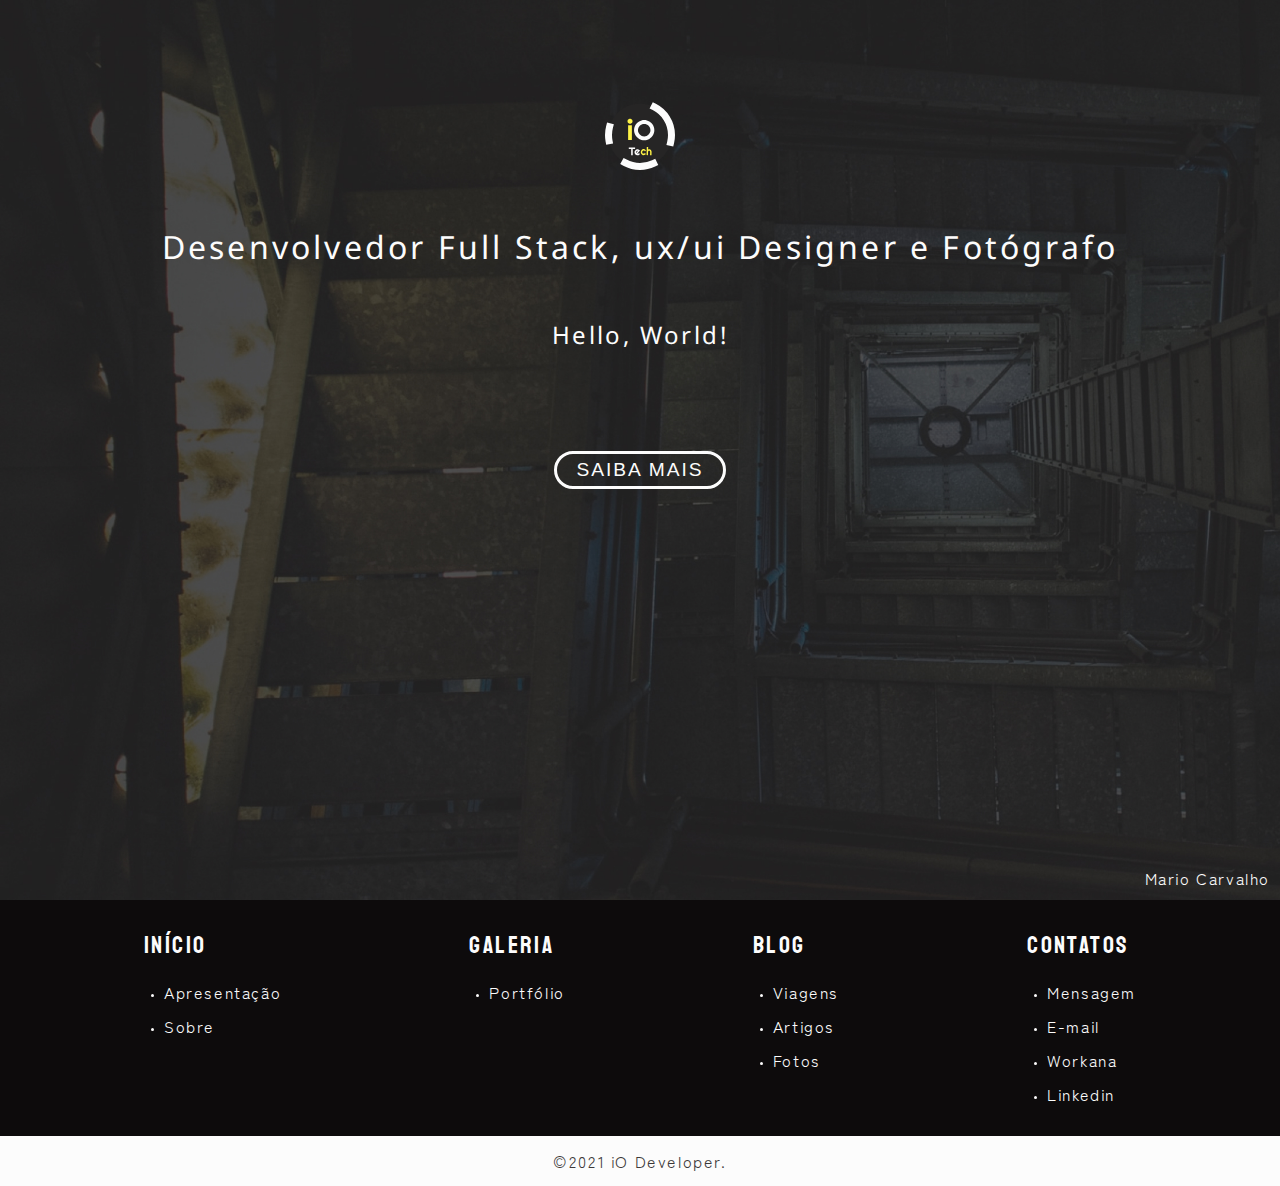
<file: index.html>
<!DOCTYPE html>
<html lang="pt-br">

<head>
  <meta charset="UTF-8">
  <meta http-equiv="X-UA-Compatible" content="IE=edge">
  <meta name="viewport" content="width=device-width, initial-scale=1.0">
  <link href="https://fonts.googleapis.com/css2?family=Staatliches&display=swap" rel="stylesheet">
  <link href="https://fonts.googleapis.com/css2?family=Zen+Kaku+Gothic+Antique:wght@300;700&display=swap" rel="stylesheet">
  <link href="https://fonts.googleapis.com/css2?family=Noto+Sans:wght@700&display=swap" rel="stylesheet">
  <link rel="shortcut icon" href="img/icon.svg">
  <link rel="stylesheet" href="arquivos.css/style.css">
  <title>iODeveloper</title>
</head>

<body class="body_white">


  <section class="pagina_inicial">
    <div class="fundo_intro">
      <div class="img_fundo">
      </div>
    </div>
    <div class="descricao">
      <a href="inicio.html"><img src="img/icone_menu_preto.svg" alt="logo"></a>
      <h1>Desenvolvedor Full Stack, ux/ui Designer e Fotógrafo</h1>
      <h2>Hello, World!</h2>
      <a href="inicio.html"><button class="button_estilo">SAIBA MAIS</button></a>
      <div class="nome_botton">
        <p>Mario Carvalho</p>
      </div>
    </div>

    <footer>
      <nav class="menu_footer">
        <ul>
          <h2>Início</h2>
          <li>
            <a href="index.html">Apresentação</a>
          </li>
          <li>
            <a href="inicio.html">Sobre</a>
          </li>
        </ul>

        <ul>
          <h2>Galeria</h2>
          <li><a href="galeria.html">Portfólio</a></li>
        </ul>
        <ul>
          <h2>Blog</h2>
          <li><a href="blog.html">Viagens</a></li>
          <li><a href="blog.html">Artigos</a></li>
          <li><a href="blog.html">Fotos</a></li>
        </ul>
        <ul>
          <h2>Contatos</h2>
          <li><a href="contato.html">Mensagem</a></li>
          <li><a href="mailto:mariocarvalho755@gmail.com">E-mail</a></li>
          <li><a href="https://www.workana.com/freelancer/5b7d940b04326bb69617fd01150c40f5" target="_blank">Workana</a></li>
          <li><a href="https://www.linkedin.com/in/mario-carvalho-4204a3182/" target="_blank">Linkedin</a></li>
        </ul>
      </nav>

      <div class="barra_final">
        <p>©2021 iO Developer.</p>
      </div>

    </footer>

  </section>

</body>

</html>
</file>
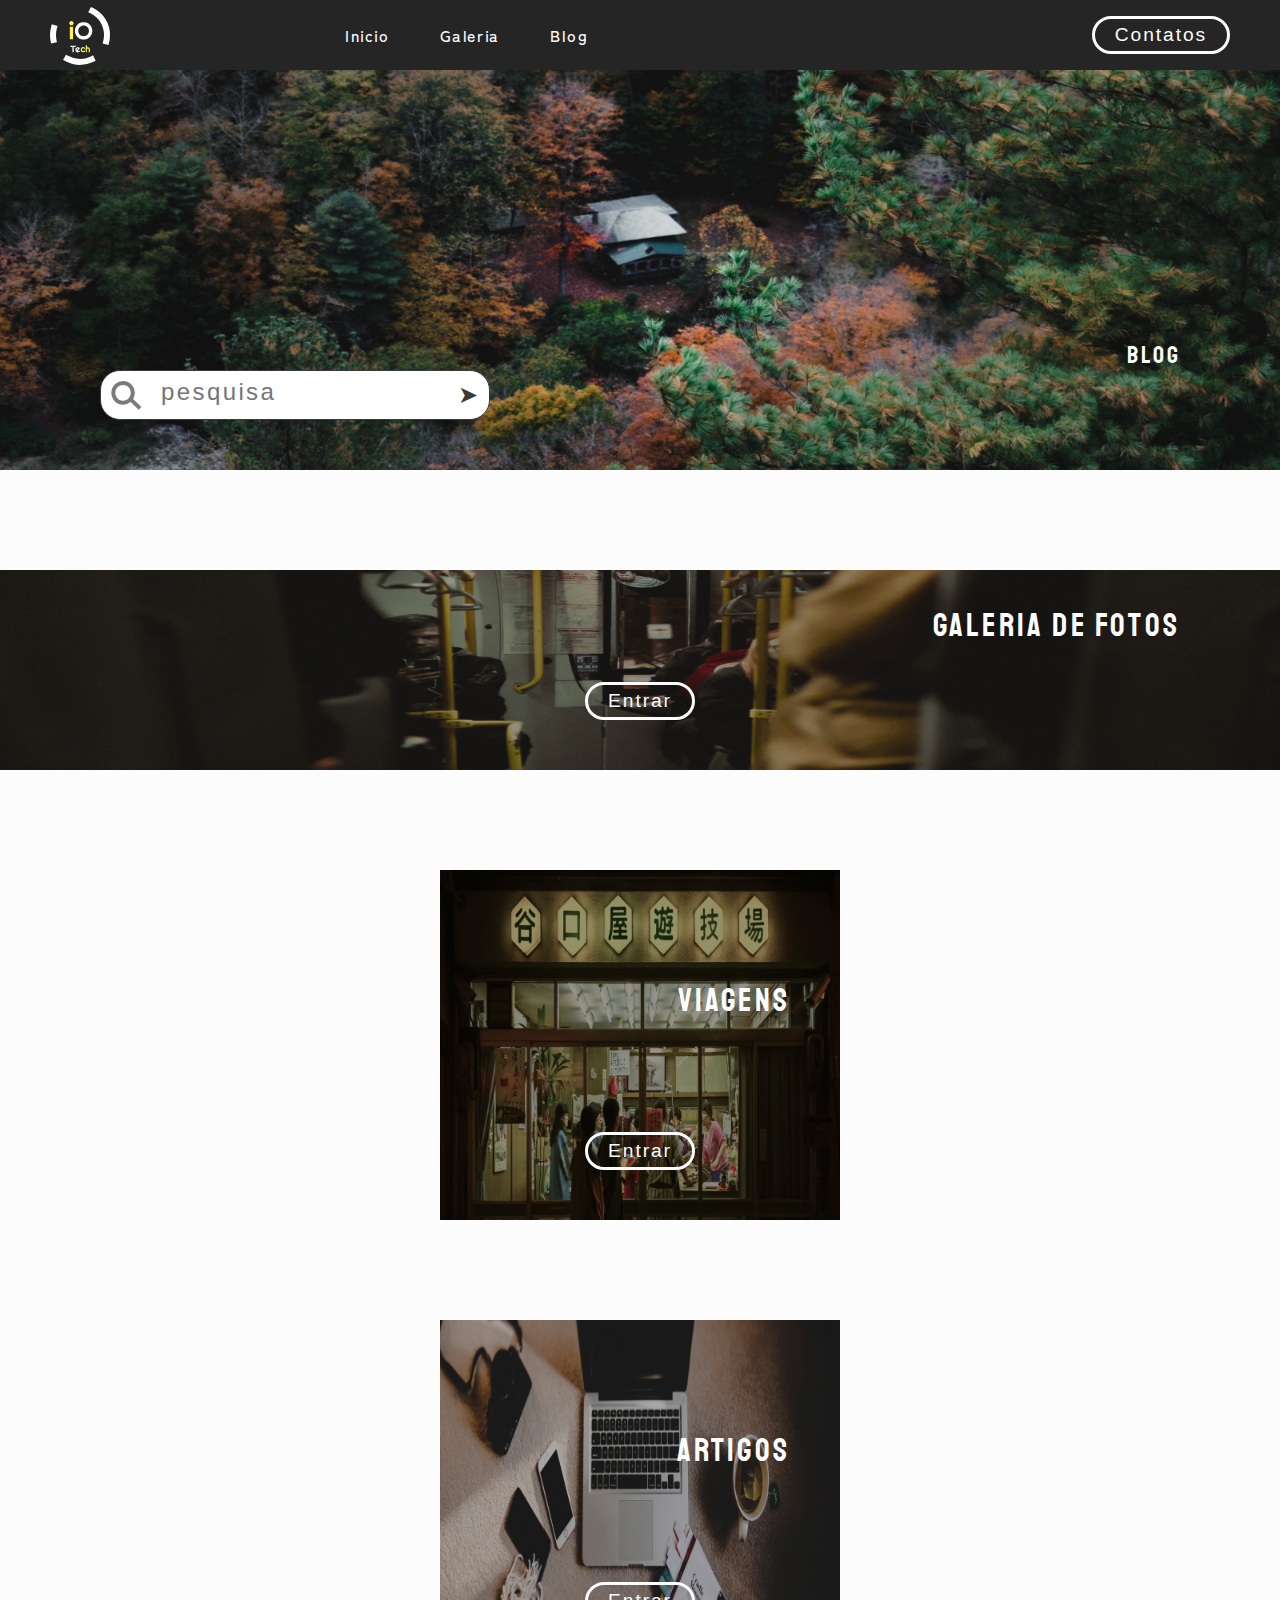
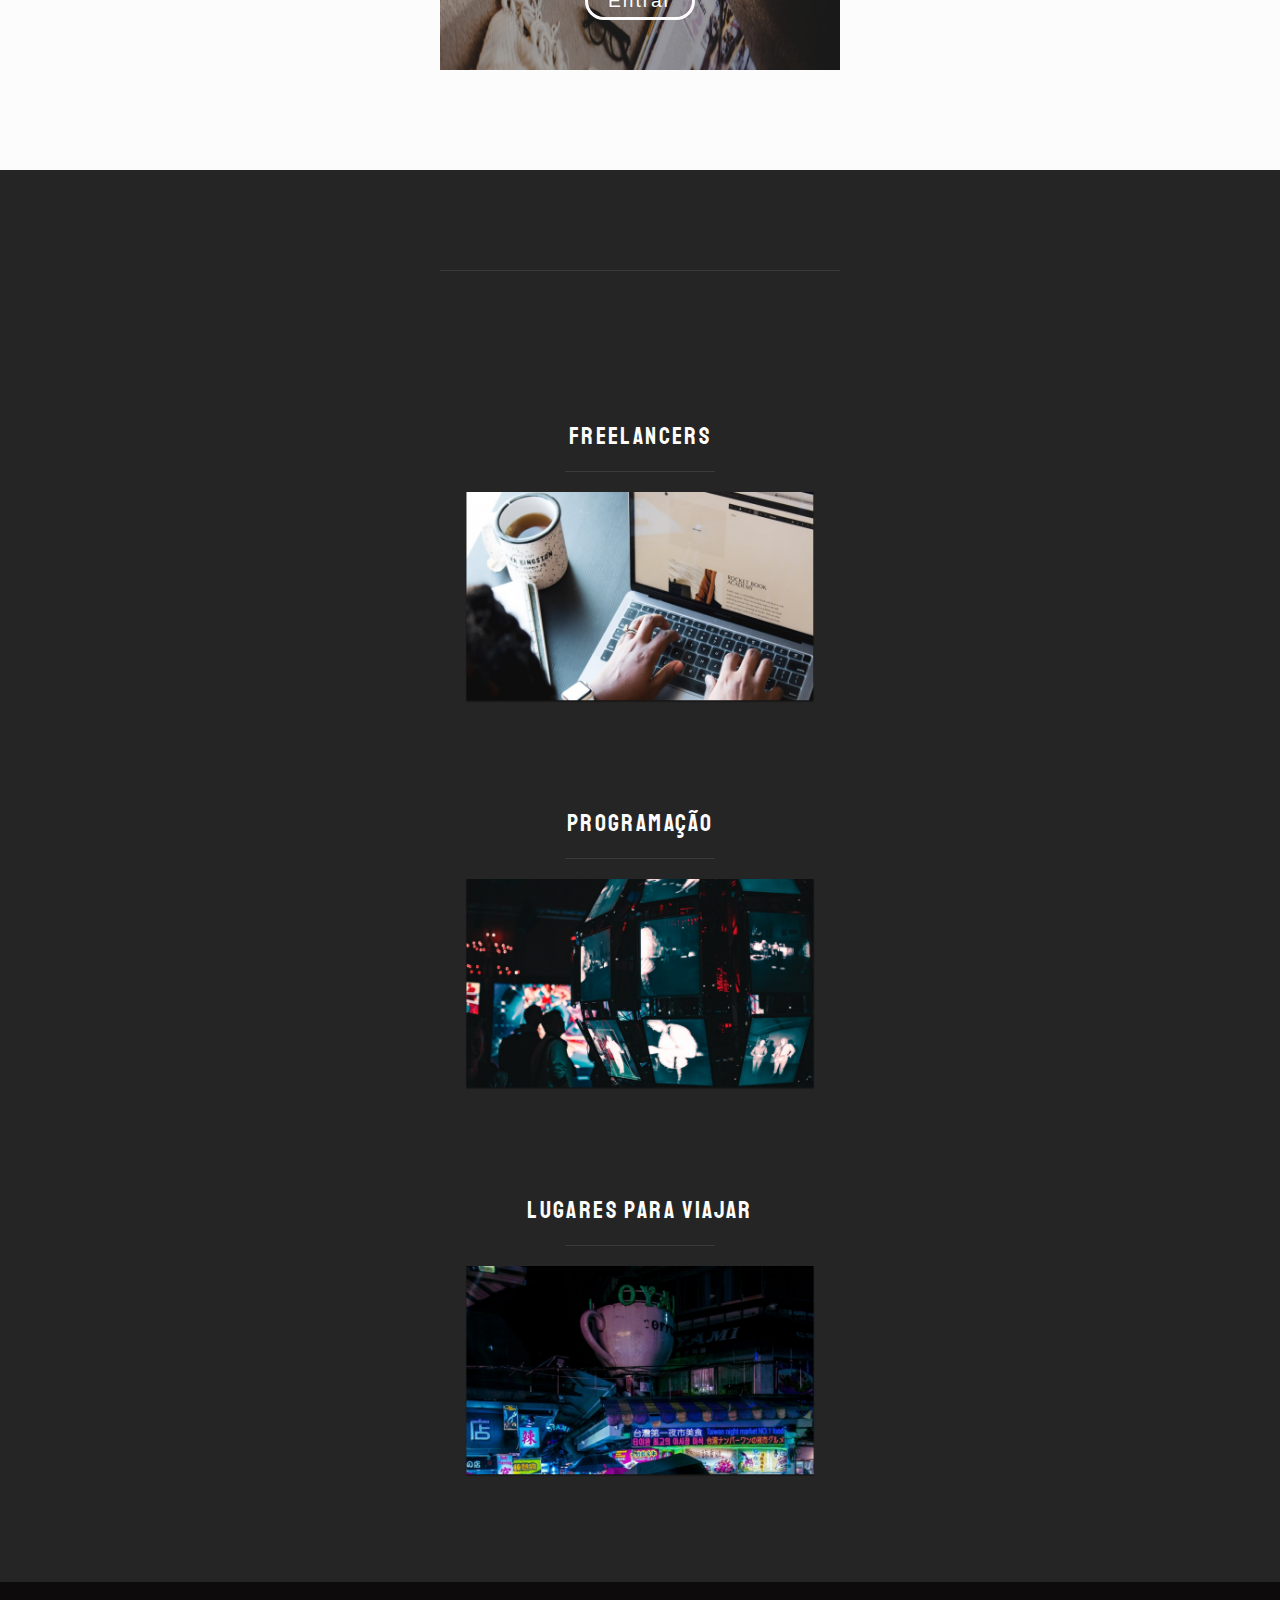
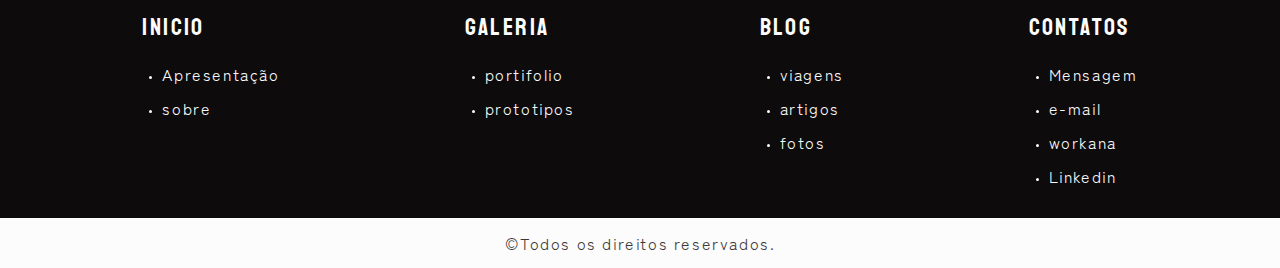
<file: blog.html>
<!DOCTYPE html>
<html lang="pt-br">

<head>
  <meta charset="UTF-8">
  <meta http-equiv="X-UA-Compatible" content="IE=edge">
  <meta name="viewport" content="width=device-width, initial-scale=1.0">
  <link href="https://fonts.googleapis.com/css2?family=Staatliches&display=swap" rel="stylesheet">
  <link href="https://fonts.googleapis.com/css2?family=Zen+Kaku+Gothic+Antique:wght@400;500;700&display=swap" rel="stylesheet">
  <link rel="shortcut icon" href="img/icon.svg">
  <link rel="stylesheet" href="arquivos.css/style.css">
  <title>iODeveloper</title>
</head>

<body class="body_white">
  <header>
    <div class="barra_menu menu_black">
      <a href="inicio.html"><img src="img/icone_menu_preto.svg" alt="logo_branca" style="width: 60px; margin-top: 5px;"></a>
      <nav class="navegacao_menu js-menu_hamburguer">
        <ul role="menu">
          <a href="inicio.html">
            <li>Inicio</li>
          </a>
          <a href="galeria.html">
            <li>Galeria</li>
          </a>
          <a href="blog.html">
            <li>Blog</li>
          </a>
        </ul>
        <a href="contato.html"><button class="button_estilo">Contatos</button></a>
      </nav>
      <button class="js-button_hamburguer" aria-expanded="false" aria-controls="navegacao_menu" aria-haspopup="true" aria-label="Abrir menu">Menu
        <span class="icone_hamburguer"></span>
      </button>
    </div>
  </header>

  <section class="sessao_galeria">
    <div class="header_galeria header_blog">
      <div class="container_pesquisa">
        <img src="img/lupa.svg" alt="" class="lupa">
        <input type="text" placeholder="pesquisa" class="input_nav">
        <button type="submit">➤</button>
      </div>
      <article class="article_blog">
        <h2>Blog</h2>
        <p></p>
      </article>
    </div>



  </section>


  <section class="sessao_blog">

    <div class="sessao_fotos">
      <h1>Galeria de Fotos</h1>
      <button class="button_estilo">Entrar</button>
    </div>
    <div class="sessao_viagen_artigo">
      <div class="sessao_viagens">
        <h1>Viagens</h1>
        <button class="button_estilo">Entrar</button>
      </div>
      <div class="sessao_artigos">
        <h1>Artigos</h1>
        <button class="button_estilo">Entrar</button>
      </div>
    </div>

  </section>


  <footer>
    <section class="sessao_menu_conteudo">
      <nav class="menu_conteudo">
        <div>
          <h2>Freelancers</h2>
          <a href="manutencao.html"><img src="img/freelancer.png" alt="freelancer"></a>
        </div>
        <div>
          <h2>Programação</h2>
          <a href="manutencao.html"><img src="img/programacao.png" alt="Programação"></a>
        </div>
        <div>
          <h2>Lugares para viajar</h2>
          <a href="manutencao.html"><img src="img/viagens.png" alt="viagens"></a>
        </div>
      </nav>
    </section>

    <div class="menu_footer">
      <ul>
        <h2>Inicio</h2>
        <li>
          <a href="index.html">Apresentação</a>
        </li>
        <li>
          <a href="inicio.html">sobre</a>
        </li>
      </ul>

      <ul>
        <h2>Galeria</h2>
        <li><a href="galeria.html">portifolio</a></li>
        <li><a href="galeria.html">prototipos</a></li>
      </ul>
      <ul>
        <h2>Blog</h2>
        <li><a href="blog.html">viagens</a></li>
        <li><a href="blog.html">artigos</a></li>
        <li><a href="blog.html">fotos</a></li>
      </ul>
      <ul>
        <h2>Contatos</h2>
        <li><a href="contato.html">Mensagem</a></li>
        <li><a href="mailto:mariocarvalho755@gmail.com">e-mail</a></li>
        <li><a href="https://www.workana.com/freelancer/5b7d940b04326bb69617fd01150c40f5" target="_blank">workana</a></li>
        <li><a href="https://www.linkedin.com/in/mario-carvalho-4204a3182/" target="_blank">Linkedin</a></li>
      </ul>
    </div>
    <div class="barra_final">
      <p>©Todos os direitos reservados.</p>
    </div>
  </footer>
  <script src="script/script.js"></script>
</body>

</html>
</file>
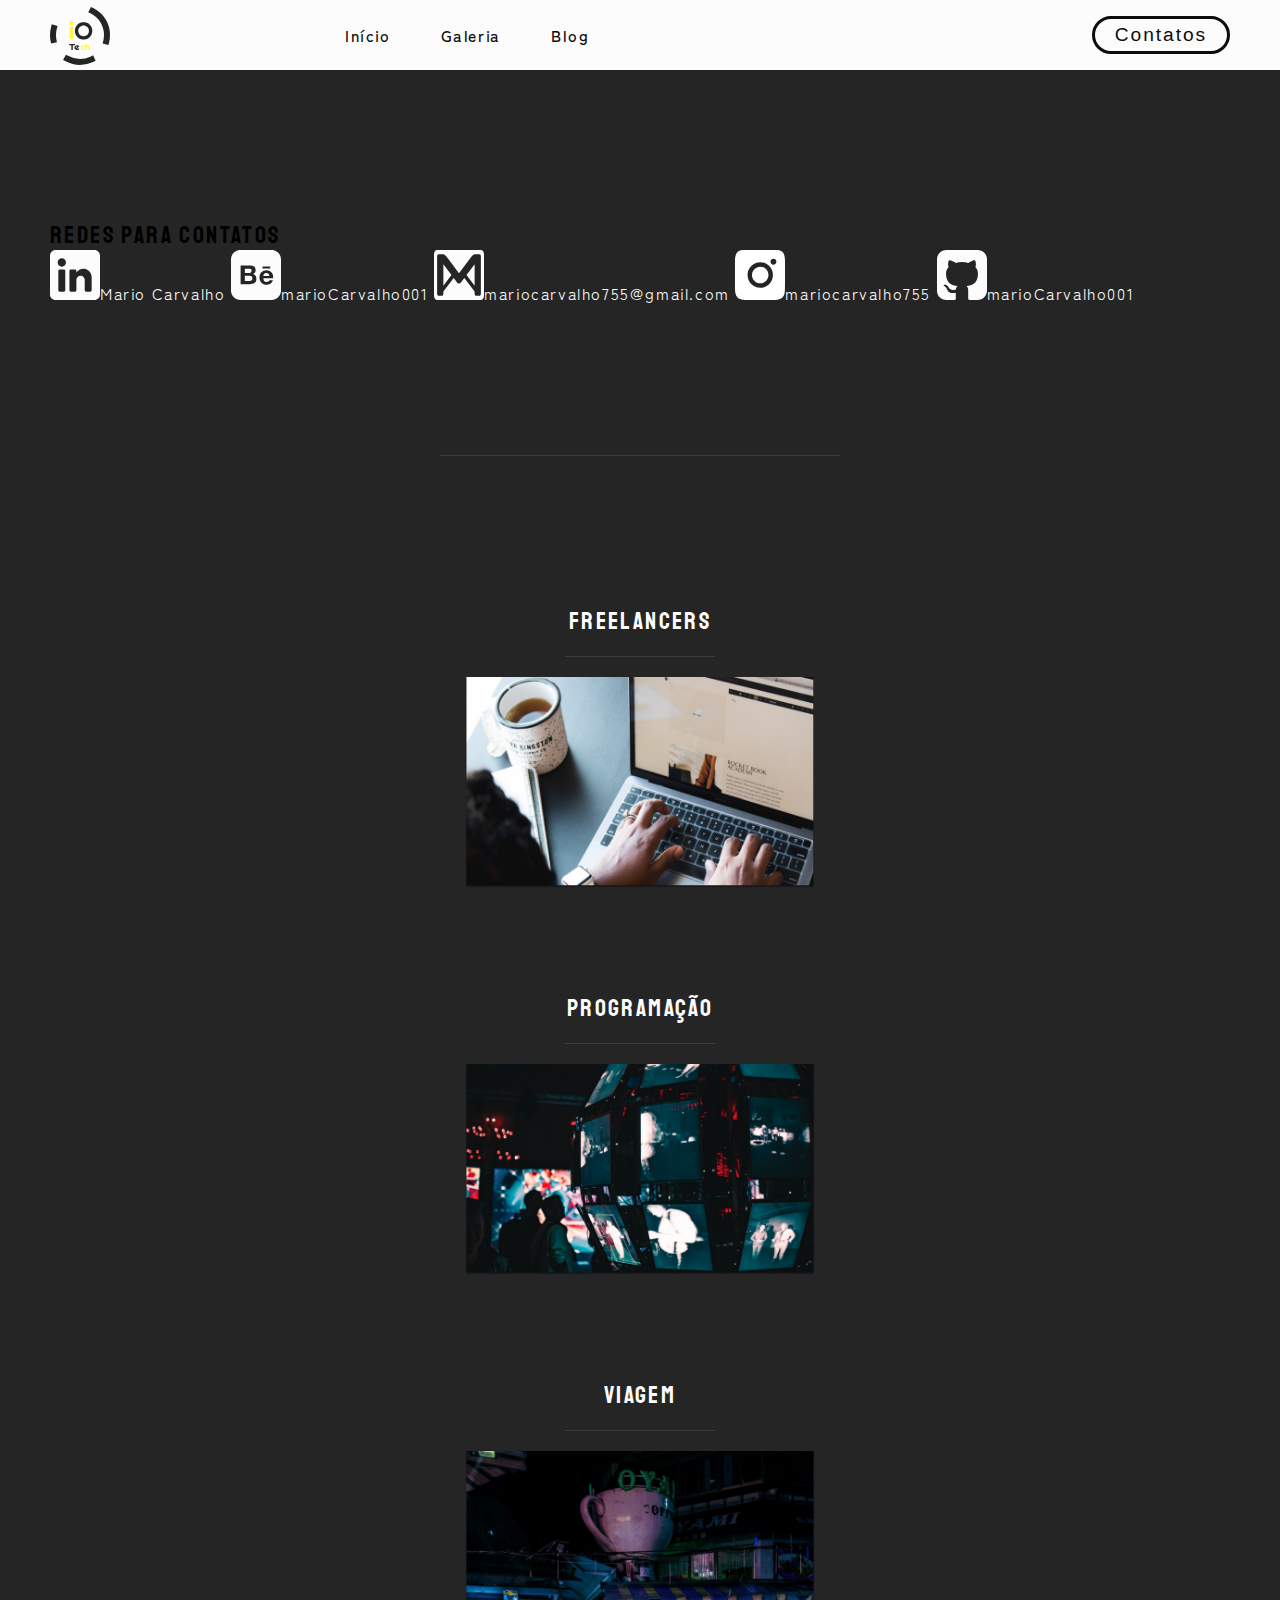
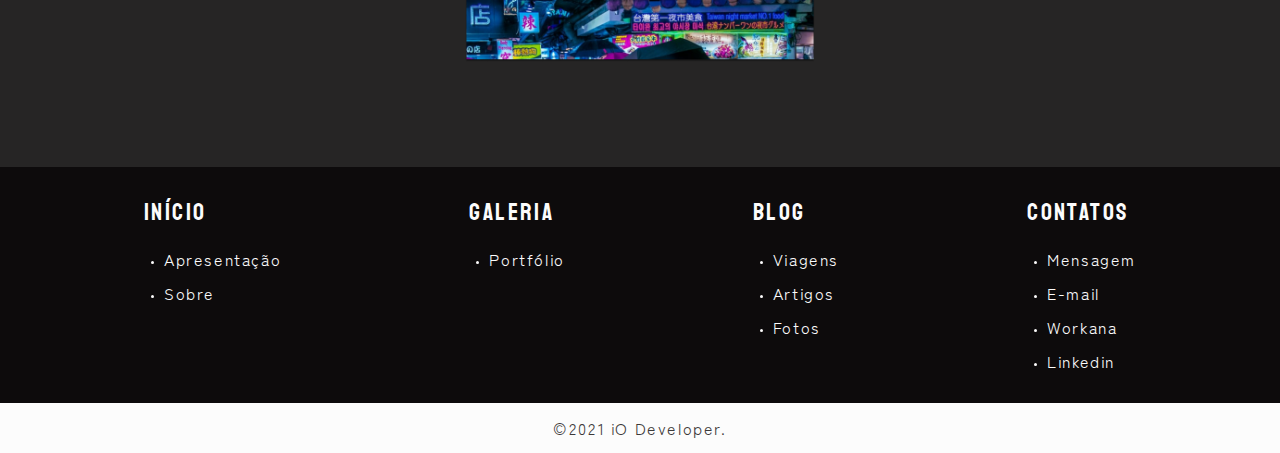
<file: contato.html>
<!DOCTYPE html>
<html lang="pt-br">

<head>
  <meta charset="UTF-8">
  <meta http-equiv="X-UA-Compatible" content="IE=edge">
  <meta name="viewport" content="width=device-width, initial-scale=1.0">
  <link href="https://fonts.googleapis.com/css2?family=Staatliches&display=swap" rel="stylesheet">
  <link href="https://fonts.googleapis.com/css2?family=Zen+Kaku+Gothic+Antique:wght@400;500;700&display=swap" rel="stylesheet">
  <link rel="shortcut icon" href="img/icon.svg">
  <link rel="stylesheet" href="arquivos.css/style.css">
  <title>iODeveloper</title>
</head>

<body class="body_black">
  <header>
    <div class="barra_menu">
      <a href="inicio.html"><img src="img/icone_menu_branco.svg" alt="logo_branca" style="width: 60px; margin-top: 5px;"></a>
      <nav class="navegacao_menu js-menu_hamburguer">
        <ul role="menu">
          <a href="inicio.html">
            <li>Início</li>
          </a>
          <a href="galeria.html">
            <li>Galeria</li>
          </a>
          <a href="blog.html">
            <li>Blog</li>
          </a>
        </ul>
        <a href="contato.html"><button class="button_estilo">Contatos</button></a>
      </nav>
      <button class="js-button_hamburguer" aria-expanded="false" aria-controls="navegacao_menu" aria-haspopup="true" aria-label="Abrir menu">Menu
        <span class="icone_hamburguer"></span>
      </button>
    </div>
  </header>

  <section class="container_formulario">

    <div class="sessao_formulario">
    </div>
    <div class="sessao_redes_sociais">
      <span>
        <h2>Redes para Contatos</h2>
      </span>
      <a href="https://www.linkedin.com/in/mario-carvalho-4204a3182/" target="_blank"><img src="img/linkedin.svg" alt="linkedin_icone">Mario Carvalho</a>
      <a href="https://www.behance.net/marioCarvalho001" target="_blank"><img src="img/behance.svg" alt="behance_icone">marioCarvalho001</a>
      <a href="mailto:mariocarvalho755@gmail.com" target="_blank"><img src="img/email.svg" alt="email_icone">mariocarvalho755@gmail.com</a>
      <a href="https://www.instagram.com/mariocarvalho75/" target="_blank"><img src="img/instagran.svg" alt="instagran_icone">mariocarvalho755</a>
      <a href="https://github.com/marioCarvalho001" target="_blank"><img src="img/GitHub.svg" alt="github_icone">marioCarvalho001</a>
    </div>
  </section>


  <footer>

    <section class="sessao_menu_conteudo">
      <nav class="menu_conteudo">
        <div>
          <h2>Freelancers</h2>
          <a href="manutencao.html"><img src="img/freelancer.png" alt="freelancer"></a>
        </div>
        <div>
          <h2>Programação</h2>
          <a href="manutencao.html"><img src="img/programacao.png" alt="Programação"></a>
        </div>
        <div>
          <h2>Viagem</h2>
          <a href="manutencao.html"><img src="img/viagens.png" alt="viagens"></a>
        </div>
      </nav>
    </section>

    <nav class="menu_footer">
      <ul>
        <h2>Início</h2>
        <li>
          <a href="index.html">Apresentação</a>
        </li>
        <li>
          <a href="inicio.html">Sobre</a>
        </li>
      </ul>

      <ul>
        <h2>Galeria</h2>
        <li><a href="galeria.html">Portfólio</a></li>
      </ul>
      <ul>
        <h2>Blog</h2>
        <li><a href="blog.html">Viagens</a></li>
        <li><a href="blog.html">Artigos</a></li>
        <li><a href="blog.html">Fotos</a></li>
      </ul>
      <ul>
        <h2>Contatos</h2>
        <li><a href="contato.html">Mensagem</a></li>
        <li><a href="mailto:mariocarvalho755@gmail.com">E-mail</a></li>
        <li><a href="https://www.workana.com/freelancer/5b7d940b04326bb69617fd01150c40f5" target="_blank">Workana</a></li>
        <li><a href="https://www.linkedin.com/in/mario-carvalho-4204a3182/" target="_blank">Linkedin</a></li>
      </ul>
    </nav>

    <div class="barra_final">
      <p>©2021 iO Developer.</p>
    </div>

  </footer>
  <script src="script/script.js"></script>
</body>

</html>
</file>
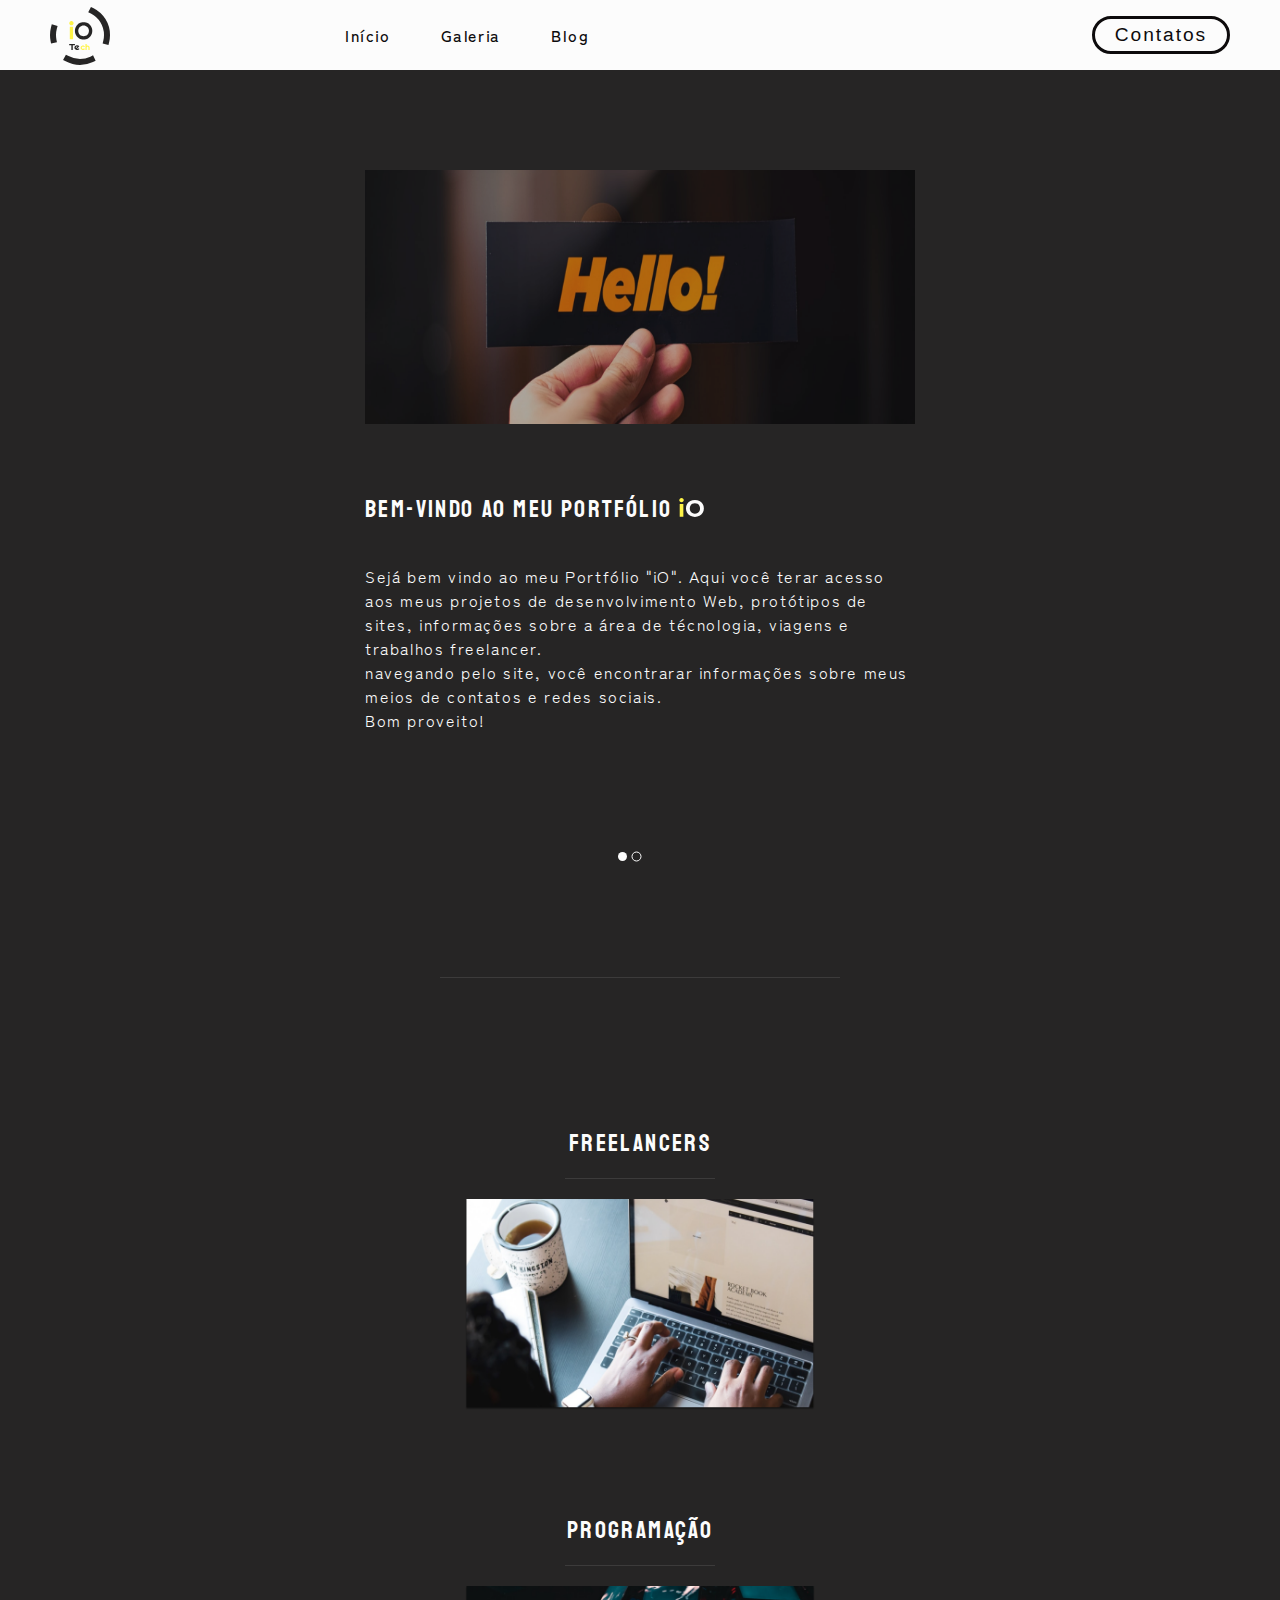
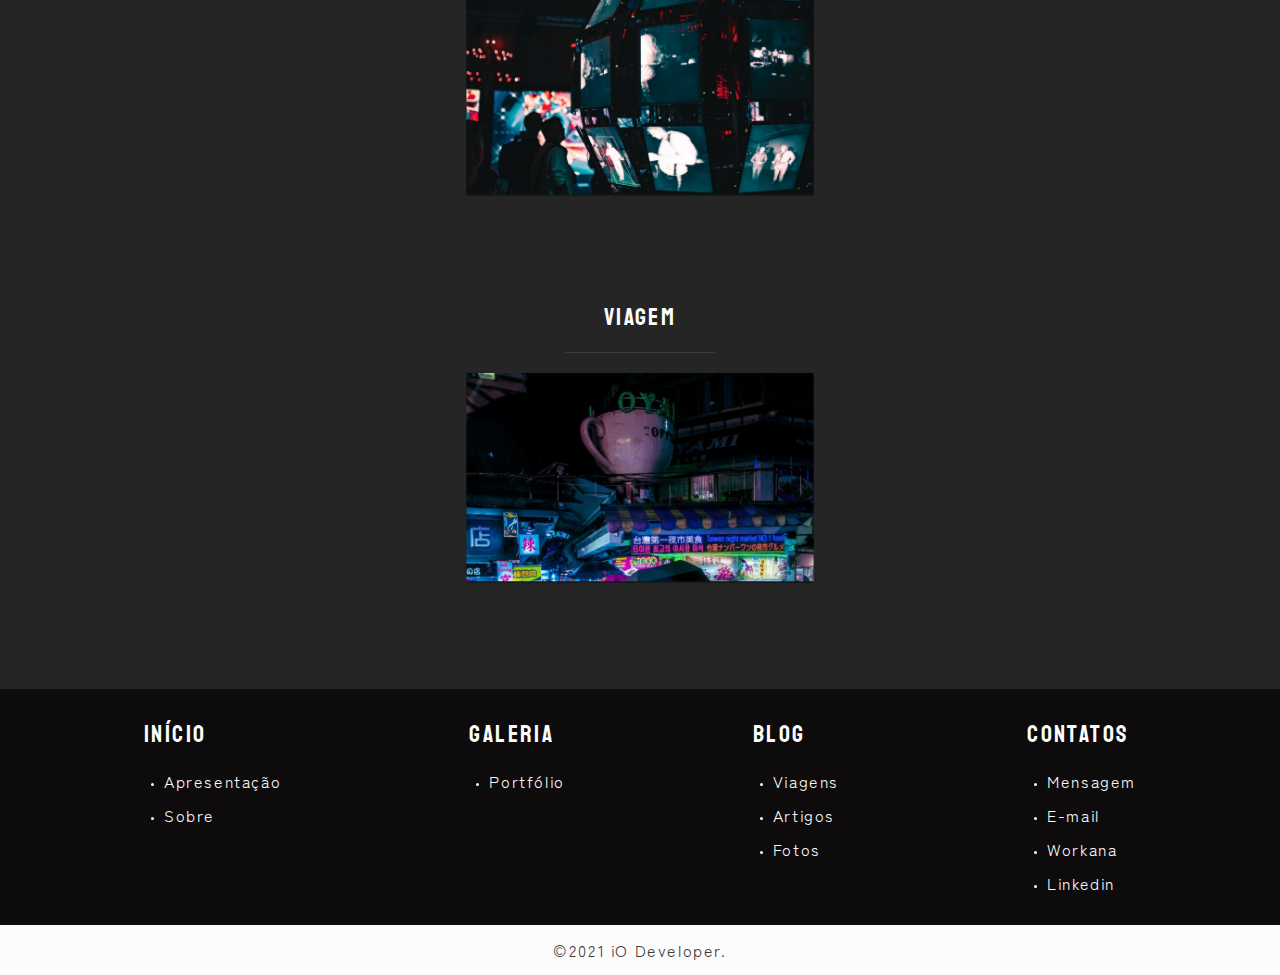
<file: inicio.html>
<!DOCTYPE html>
<html lang="pt-br">

<head>
  <meta charset="UTF-8">
  <meta http-equiv="X-UA-Compatible" content="IE=edge">
  <meta name="viewport" content="width=device-width, initial-scale=1.0">
  <link href="https://fonts.googleapis.com/css2?family=Staatliches&display=swap" rel="stylesheet">
  <link href="https://fonts.googleapis.com/css2?family=Zen+Kaku+Gothic+Antique:wght@400;500;700&display=swap" rel="stylesheet">
  <link rel="shortcut icon" href="img/icon.svg">
  <link rel="stylesheet" href="arquivos.css/style.css">
  <title>iODeveloper</title>
</head>

<body class="body_black">

  <header>
    <div class="barra_menu">
      <a href="inicio.html"><img src="img/icone_menu_branco.svg" alt="logo_branca" style="width: 60px; margin-top: 5px;"></a>
      <nav class="navegacao_menu js-menu_hamburguer">
        <ul role="menu">
          <a href="inicio.html">
            <li>Início</li>
          </a>
          <a href="galeria.html">
            <li>Galeria</li>
          </a>
          <a href="blog.html">
            <li>Blog</li>
          </a>
        </ul>
        <a href="contato.html"><button class="button_estilo">Contatos</button></a>
      </nav>
      <button class="js-button_hamburguer" aria-expanded="false" aria-controls="navegacao_menu" aria-haspopup="true" aria-label="Abrir menu">Menu
        <span class="icone_hamburguer"></span>
      </button>
    </div>
  </header>
  <section class="bem_vindo ">
    <div class="container_bem_vindo js-bem_vindo ">
      <img src="img/hello.png" alt="img_hello">
      <article class="article_boa_vindas">
        <h2>Bem-vindo ao meu Portfólio <img src="img/iO-letra.svg" alt="io" width="25px"></h2>
        <p>
          Sejá bem vindo ao meu Portfólio "iO". Aqui você terar acesso
          aos meus projetos de desenvolvimento Web, protótipos de sites,
          informações sobre a área de técnologia, viagens e trabalhos
          freelancer. <br>
          navegando pelo site, você encontrarar informações sobre meus
          meios de contatos e redes sociais. <br>
          Bom proveito!
        </p>
      </article>
    </div>

    <div class="container_sobre js-sobre">
      <div class="informacoes">
        <h2>Sobre</h2>
        <article>
          <p>
            Olá! Me chamo Mario, sou Desenvolvedor Full Stack especializado em
            Desenvolvimentos de aplicação Web usando Javascript, PHP e Mysql.
            Também Sou UX/UI Designer e gosto de trabalhar como fotografo nos
            tempo livres.
          </p>
        </article>
        <h2>Habilidades</h2>
        <nav class="habilidades_lista">
          <ul>
            <li>Vue.js</li>
            <li>HTML5</li>
            <li>CSS3</li>
            <li>UI/UX Designer</li>
          </ul>
          <ul>
            <li>Woocommerce</li>
            <li>JavaScript-js6</li>
            <li>WoordPress</li>
            <li>Bootstrap</li>
          </ul>
          <ul>
            <li>PHP</li>
            <li>MYSQL</li>
            <li>Figma</li>
            <li>React</li>
            <li>inglês</li>
          </ul>
        </nav>

      </div>

      <nav class="historico_profissional">
        <article>
          <h2>Carreira Profissional</h2>
          <p>
            Me tornei Freelancer em busca de liberdade para trabalhar, hoje atuo principalmente na plataforma Workana como Desenvolvedor Full Stack.
            Busco sempre oportunidade de crescimento e novos aprendizados, além
            de trabalhar como programador, estudo para poder me formar como UI
            Designer. <br> Sou um Desenvolvedor dedicado, responsavel e atento aos detalhes
            dos meus projetos, tendo como valor a qualidade do meu trabalho.
          </p>
        </article>
      </nav>
    </div>

    <nav class="navegacao js-nav">
      <li></li>
      <li></li>
    </nav>
  </section>

  <footer>

    <section class="sessao_menu_conteudo">
      <nav class="menu_conteudo">
        <div>
          <h2>Freelancers</h2>
          <a href="manutencao.html"><img src="img/freelancer.png" alt="freelancer"></a>
        </div>
        <div>
          <h2>Programação</h2>
          <a href="manutencao.html"><img src="img/programacao.png" alt="Programação"></a>
        </div>
        <div>
          <h2>Viagem</h2>
          <a href="manutencao.html"><img src="img/viagens.png" alt="viagens"></a>
        </div>
      </nav>
    </section>

    <nav class="menu_footer">
      <ul>
        <h2>Início</h2>
        <li>
          <a href="index.html">Apresentação</a>
        </li>
        <li>
          <a href="inicio.html">Sobre</a>
        </li>
      </ul>

      <ul>
        <h2>Galeria</h2>
        <li><a href="galeria.html">Portfólio</a></li>
      </ul>
      <ul>
        <h2>Blog</h2>
        <li><a href="blog.html">Viagens</a></li>
        <li><a href="blog.html">Artigos</a></li>
        <li><a href="blog.html">Fotos</a></li>
      </ul>
      <ul>
        <h2>Contatos</h2>
        <li><a href="contato.html">Mensagem</a></li>
        <li><a href="mailto:mariocarvalho755@gmail.com">E-mail</a></li>
        <li><a href="https://www.workana.com/freelancer/5b7d940b04326bb69617fd01150c40f5" target="_blank">Workana</a></li>
        <li><a href="https://www.linkedin.com/in/mario-carvalho-4204a3182/" target="_blank">Linkedin</a></li>
      </ul>
    </nav>

    <div class="barra_final">
      <p>©2021 iO Developer.</p>
    </div>

  </footer>

  <script src="script/script.js" defer></script>
</body>

</html>
</file>
<file: arquivos.css/style.css>
*{margin: 0;
  padding: 0;
  text-decoration: none;
  letter-spacing: .1em;
}
p,a,li,h3{
  font-family: 'Zen Kaku Gothic Antique', sans-serif;
  font-size: 1em;
  font-weight: 400;
  color: #fcfcfc;
}
h2,h1{
  font-weight: 400;
  font-family: 'Staatliches', cursive;
}
h1{
  font-size: 2em;
}
h2{
  font-size: 1.5em;
}
body{
  margin: 0;
  padding: 0;
  width: 100%;
  display: flex;
  flex-direction: column;
  justify-content: space-between;
}
.body_black{
  background: #262525;
}
.body_white{
  background: #fcfcfc;
}
.button_estilo{
  margin-bottom: 20px;
  padding: 5px 20px;
  background: transparent;
  border: 3px solid;
  border-radius: 20px;
  text-shadow: 0px 0px 0px transparent;
  color: #fcfcfc;
  box-sizing: border-box;
  font-size: 1.2em;
  cursor:pointer;
}
/*painel_apresentação*/

.pagina_inicial{
  width: 100%;
}
.fundo_intro{
  width: 100%;
  position: absolute;
  overflow: hidden;
}
.img_fundo{
  background-image: url(../img/pg_fundo.jpg);
  background-size: cover;
  width: 100%;
  height: 100vh;
  object-fit: cover;
  animation: zoom 30s;
}
@keyframes zoom{
  0%{
    transform: scale(1.5);
  }
  100%{
    transform: scale(1);
  }
}

.descricao{
  width: 100%; 
  height: 100vh;
  color: #fcfcfc;
  display: block;
  text-align: center;
  position: relative;
  z-index: 3;
}
.descricao a img{
  width: 70px;
  margin: 100px auto 50px auto;
}
.descricao h1 {
  font-family: 'Noto Sans', sans-serif;
  margin-bottom: 50px; 
}
.descricao h2{
  font-size: 1.5em;
  margin-bottom: 100px;
  font-family: 'Noto Sans', sans-serif;
}
.nome_botton{
  position:absolute;
  right: 10px;
  bottom: 10px;
}

/*Menu Footer*/
footer{
  width: 100%;
  height: 100%;
  display: flex;
  flex-direction: column;
  position: relative;
  bottom: 0;
  z-index: 2;
}
.menu_footer{
  width: 100%;
  box-sizing: border-box;
  padding: 30px 0;
  display: flex;
  justify-content: space-around;
  flex-wrap: wrap;
  background: #0D0B0C;
  color: #fcfcfc;
}
.menu_footer ul h2{
  margin-bottom: 20px;
}
.menu_footer li{
  margin-bottom: 10px;
  margin-left: 20px;
}

.menu_footer li::marker{
  font-size: .5em;
}

.barra_final{
  width: 100%;
  min-height: 50px;
  display: flex;
  font-weight: bold;
  background: #fcfcfc;
  align-items: center;
  justify-content: center;
}
.barra_final p{
  color:#3C3939 ;
}

/*barra de menu*/

.barra_menu{
  padding: 0 100px;
  background:#fcfcfc;
  display: grid;
  grid-template-columns: 1fr 1.7fr;
  box-sizing: border-box;
}
.navegacao_menu{
  display: flex;
  justify-content: space-between;
  align-items: center;
}
.js-button_hamburguer{
  display: none;
}
.barra_menu ul{
  display: flex;
  flex-wrap: wrap;
  list-style: none;
  gap: 50px;
}
.barra_menu ul li{
  color: #0D0B0C;
  font-weight: 500;
}
.barra_menu .button_estilo{
  margin: 0;
  color: #0D0B0C;
}
.menu_black{ 
  background: #262525;
}
.menu_black ul li, .menu_black .button_estilo{
  color: #fcfcfc;
}

/*sessao boas vindas*/
.bem_vindo{
  padding: 100px 100px 0 100px;
}
.bem_vindo img{
  max-width: 550px;
}
.container_bem_vindo{
  display: flex;
  justify-content: space-between;
  flex-wrap: wrap;
  display: none;
}
.js-bem_vindo.ativo, .js-sobre.ativo{
  display: flex;
  animation: show .8s forwards;
}
@keyframes show{
  from{
    opacity: 0;
    transform: translate3d(-30px, 0, 0 );
  }
  to{
    opacity:1 ;
    transform: translate3d(0 ,0, 0);
  }
}
.article_boa_vindas{
  max-width: 550px;
  color: #fcfcfc;
}
.article_boa_vindas h2{
  margin-bottom: 20px;
}
/*navegaçao*/
.navegacao {
  display: flex;
  justify-content: center;
  margin-top: 100px;
}
.navegacao li {
  color: #fcfcfc;
  padding: 5px;
  list-style: circle;
  font-size: 1.5em;
  cursor: pointer;
}
.navegacao li.ativo{
  list-style: inside;
}

/*container sobre*/

.container_sobre{
  display: flex;
  flex-wrap: wrap;
  justify-content: space-between;
  color: #fcfcfc;
  display: none;
}
.container_sobre h2{
  margin-bottom: 20px;
}
.informacoes {
  max-width: 600px;
  display: flex;
  flex-direction: column;
  justify-content: space-between;
}
.informacoes p{
 margin-bottom: 70px;
}
.habilidades_lista{
  display: flex;
  flex-wrap: wrap;
  justify-content: space-between;
}
.habilidades_lista ul{
  list-style: circle;
}
.habilidades_lista li{
  margin-bottom: 10px;
  margin-left: 20px;
}

.habilidades_lista li::marker{
  width: 10px;
  font-size: .9em;
  color: #FFF447;
}
/*lado direito do container*/
.historico_profissional{
  max-width: 450px;
  height: 600px;
  background-image: url(../img/historico_bg.jpg);
  background-size: cover;
  display: flex;
}
.historico_profissional article{
  padding: 10px;
  align-self: flex-end;
}
/*menu de conteudo do footer*/
.sessao_menu_conteudo{
  background: #262525;
}
.sessao_menu_conteudo::before{
  content:"";
  margin: 100px auto;
  display: block;
  max-width: 600px;
  height: 1px;
  background: #fcfcfc;
  opacity: .1;
}
.menu_conteudo{
  margin-bottom: 100px;
  display: flex;
  justify-content: space-around;
  flex-wrap: wrap;
  color: #fcfcfc;
}
.menu_conteudo div{
  display: flex;
  flex-direction: column;
  align-items: center;
  text-align: center;
}
.menu_conteudo h2{
  font-size: 1.5em;
}
.menu_conteudo h2:after{
  content:'';
  display: block;
  margin: 20px auto;
  width: 150px;
  height: 1px;
  background: #fcfcfc;
  opacity: .1;
}
.menu_conteudo a img{
  width: 350px;
}
/*Galeria*/
.header_galeria{
  min-height: 400px;
  width: 100%;
  padding: 50px 100px;
  background: no-repeat center url(../img/galeria_header.jpg);
  background-size: cover;
  display: flex;
  flex-wrap: wrap;
  justify-content: space-between;
  align-items: flex-end;
  box-sizing: border-box;
}
/*artigo galeria*/
.header_galeria article{
  max-width: 500px;
  color: #fcfcfc;
}
.header_galeria article h2{
  margin-bottom: 50px;
}
.header_galeria article p a{
  color: #0D0B0C;
  font-weight: 700;
}

/*sessao_portifolio*/

.galeria-js{
  display: flex;
  justify-content: space-around;
  flex-wrap: wrap;
}

.sessao_portfolio{
  width: 100%;
  height: 100%;
  margin-top: 100px;
  display: grid;
  grid-template-columns: 1fr 1fr;
  grid-template-areas:
   "h1 h1"
   "div div" ;
  justify-content: center;
  justify-items: center;
  color: #fcfcfc;
}
.sessao_portfolio div{
  max-width: 550px;
}
.sessao_portfolio h1{
  grid-area: h1;
  font-size: 2em;
  text-align: center;
  margin-bottom: 100px;
  cursor: pointer;
}
.sessao_portfolio h1:hover, .sessao_portfolio a:hover{
  color: #FFF447;
}

.projeto{
  cursor: pointer;
}

.projeto::after{
  content: '';
  display: block;
  margin: 50px 0;
  height: 1px;
  max-width: 550px;
  background: #fcfcfc;
  opacity: .1;
}
.projeto h2{
  font-size: 1.5em;
}
.projeto p {
  margin: 20px 0;
  font-size: 1em;
}
.projeto ul{
  display: flex;
  flex-wrap: wrap;
  align-items: flex-end;
}
.projeto ul h3{
  letter-spacing: .1em;
  font-size: 1em;
}
.projeto li{
  font-size: .8em;
  margin-left: 25px;
  color: #FFF447;
}
.projeto li::marker{
  font-size: 1em;
}

.div_bike:hover, .div_blog:hover,.div_wolf:hover,.div_amazonia:hover,.div_surfbot:hover{
  background-image: url(../img/img_bikecraft_galeria.jpg);
  background-size: cover;
  animation: exibir 1.5s ;
}
.div_blog:hover{
  background-image: url(../img/blog_portfolio.jpg);
}
.div_wolf:hover{
  background-image: url(../img/wolf_portifolio.jpg);
}
.div_amazonia:hover{
  background-image: url(../img/amazonia_portifolio.jpg);
}
.div_surfbot:hover{
  background-image: url(../img/prototipo_surf.jpg);
} 
@keyframes exibir {
 from{
  opacity: 0;
 } to {
  opacity: 1;
 }
}



/* barra de pesquisa da galeria*/

.container_pesquisa{
  max-width: 500px;
  display: flex;
  align-items: center;
  position: relative;
}
.container_pesquisa button{
  position: absolute;
  right: 10px;
  background: none;
  border: none;
  font-size: 1.5em;
  color: #3C3939;
  cursor: pointer;
}
.lupa{
  position: absolute;
  width: 2em;
  margin-left: 10px;
}
.input_nav, .sessao_formulario input{
  max-width: 500px;
  height: 50px;
  outline: none;
  border-radius: 20px;
  border: #3C3939 solid 1px;
  font-size: 1.5em;
  font-weight: 600;
  color: #262525;
  padding-left: 60px;
  padding-bottom: 7px;
  box-sizing: border-box;
}
.input_nav::placeholder{
  font-size: 1em;
  font-weight: 300;
}


/*js-ativo*/
.sessao_portfolio.ativo{
  max-width: 500px;
  display: flex;
  flex-direction: column;
  flex-wrap: wrap;
}
.projeto.inativo{
  display: none;
}
.projeto.ativo{
  max-width: 500px;
  display: flex;
  flex-direction: column;
  cursor: default;
}
.projeto.ativo:hover{
  background-image: none;
  animation: none;
}
.projeto.ativo a{
  list-style: none;
  text-decoration: none;
}
.projeto.ativo p{
  margin: 50px 0 100px 0;
}
.imgs-js{
  display: none;
}
.imgs-js.ativo{
  max-width: 700px;
  margin-top: 100px;
  display: flex;
  flex-direction: column;
  gap: 50px;
}


/*blog*/
.header_blog{
  background-image: url(../img/fundo_blog_inicio.jpg);
  background-size: cover;
}
.article_blog{
  display: flex;
  flex-direction: column;
  align-items: flex-end;
  justify-content: flex-end;
}
.sessao_blog{
  width: 100%;
  display: flex;
  flex-direction: column;
  align-items: center;
  color: #fcfcfc;
}
.sessao_fotos, .sessao_artigos, .sessao_viagens{
  width: 100%;
  height: 350px;
  background-image: url(../img/fundo_foto_blog.jpg);
  background-size: cover;
  display: flex;
  flex-direction: column;
  align-items: flex-end;
  justify-content: flex-end;
  justify-content: space-between;
  margin: 100px 0;
}
.sessao_fotos h1, .sessao_artigos h1, .sessao_viagens h1{
  height: 100%;
  display: flex;
  align-items: center;
  padding-right: 100px;
}
.sessao_fotos button, .sessao_artigos button, .sessao_viagens button {
  display: flex;
  align-self: center;
  margin-bottom: 50px;
}
.sessao_viagen_artigo{
  width: 100%;
  display: flex;
  justify-content: space-around;
  padding-bottom: 100px;
}
.sessao_viagens, .sessao_artigos{
  width: 450px;
  height: 400px;
  background-image: url(../img/fundo_viagens_blog.jpg);
}
.sessao_artigos{
  background-image: url(../img/fundo_artigo_galeria.jpg);
}
.sessao_artigos, .sessao_viagens{
  margin: 0;
}
.sessao_artigos h1, .sessao_viagens h1{
  padding-right: 50px;
}

/*sessao contato*/




@media(max-width: 1300px){
  
.nome_botton{
  margin-top: 150px;
}
.menu_footer{
  padding: 30px 50px 20px 50px;
}

/*barra de menu*/
.barra_menu{
  padding: 0 50px;
  grid-template-columns: 1fr 3fr;
}


/*sessao boas vindas*/
.bem_vindo{
  padding: 100px 50px 0 50px;
}
.container_bem_vindo{
  flex-direction: column;
  align-items: center;
}
.article_boa_vindas{
  padding-top: 70px;
}
.article_boa_vindas h2{
  margin-bottom: 40px;
}
/*container sobre*/
.container_sobre{
  flex-direction: column;
  align-items: center;
}
.habilidades_lista{
  margin-bottom: 100px;
}
/*menu de conteudo do footer*/
.sessao_menu_conteudo::before{
  width: 400px;
}
.menu_conteudo{
  display: block;
  margin-bottom: 50px;
}
.menu_conteudo h2{
  margin-top: 50px;
}
.menu_conteudo a img{
  margin-bottom: 50px;
}
/*Galeria*/

/*sessao_portifolio*/
.sessao_portfolio{
  width: 100%;
  height: 100%;
  margin-top: 100px;
  display: flex;
  flex-direction: column;
  justify-content: center;
  align-items: center;
  color: #fcfcfc;
}
.sessao_portfolio div{
  max-width: 350px;
}

/* barra de pesquisa da galeria*/
.container_pesquisa{
  max-width: 500px;
}

/*blog*/
.header_blog{
  height: 350px;
}
.sessao_fotos{
  width: 100%;
  height: 200px;
}
.sessao_viagen_artigo{
  flex-direction: column;
  align-items: center;
}
.sessao_viagens, .sessao_artigos{
  width: 400px;
  height: 350px;
}
.sessao_viagens{
  margin-bottom: 100px;
}
/*sessao contato*/

.container_formulario{
  padding: 100px 50px 50px 50px;
  flex-direction: column;
  align-items: center;
}
.sessao_formulario{
  margin-bottom: 50px;
}


}


@media(max-width: 700px){
  p,a{
    font-size: .9em;
  }
  li{
    font-size: 1.1em;
    color: #fcfcfc;
  }
  h1{
    font-size: 1.7em;
  }
  h2{
    font-size: 1.2em;
  }
  
  .descricao a img{
    width: 60px;
    margin: 50px 0 30px 0;
  }
  .descricao h1 {
    margin-bottom: 50px;
    
    width: 100%;
  }
  .descricao h2{
    width: 100%;
    margin-bottom: 100px;
    
  }
  .nome_botton{
    position: absolute;
    bottom: 0;
    right: 10px;
  }
  /*Menu Footer*/
  .menu_footer {
    display: grid;
    grid-template-columns: 150px 150px;
    grid-template-rows: 2fr 2fr;
    grid-gap: 15px;
    justify-content: center;
    justify-self: center;
    align-items: center;
    padding: 30px 0;
  }
  @media(max-width:400px){
    .menu_footer {
      min-width: 200px;
      display: flex;
     flex-direction: column;
      align-items: center;
      padding: 30px 0;
      
    }
    .menu_footer li{
      list-style: none;
      margin-bottom: 30px;
      margin-left: 0;
    }
  }
  .menu_footer ul {
    margin-bottom: 50px;
  }
  .menu_conteudo a img{
    max-width: 300px;
  }
  .sessao_menu_conteudo::before{
    max-width: 200px;
  }
  
  /*barra de menu*/
  .barra_menu{
    display: flex;
    padding: 0 30px;
    justify-content: space-between;
    align-items: center;
  }
  
  .js-button_hamburguer{
    height: 40px;
    display: flex;
    align-items: center;
    background: transparent;
    border: 0;
    color: #262626;
    font-size: 1.5em;
    gap: .5em;
  }
  
  .icone_hamburguer{
    width: 30px;
    display: flex;
    flex-direction: column;
    align-items: center;
    border-top: #262626 2px solid;
  }
  .icone_hamburguer::after, .icone_hamburguer::before{
    content: '';
    display: block;
    width: 30px;
    height: 2px;
    background: currentColor;
    position: relative;
    margin-top: 8px;
  }
  .icone_hamburguer.ativo{
    border-top-color:transparent;
    padding-bottom: 12px;
  }
  .icone_hamburguer.ativo::after{
    transform: rotate(135deg);
    margin-top: 4px;
  }
  .icone_hamburguer.ativo::before{
    transform: rotate(-135deg);
    margin-top: 4px;
    top: 6px;
  }
  .navegacao_menu{
    visibility: hidden;
    overflow-y: hidden;
    width: 100%;
    height: 0;
    display: flex;
    align-items: center;
    flex-direction: column;
    justify-content:start;
    gap: 40px;
    position: absolute;
    top: 68px;
    left: 0;
    background: #262626;
    z-index: 100;
    transition: .5s;
  }
  .navegacao_menu.ativo{
    height: calc(100vh - 69px) ;
    visibility: visible;
    overflow-y: auto;
  }
  .barra_menu ul{
    width: 100%;
    display: flex;
    align-items: center;
    margin-top: 50px;
    flex-direction: column;
    list-style: none;
    gap: 40px;
  }
  .barra_menu ul li{
    padding: 20px;
    color: #fff;
  }
  .barra_menu .button_estilo{
    color: #fcfcfc;
  }
  
  /*section bem vindo*/
  
  
  .bem_vindo{
    padding: 50px 0;
    display: flex;
    flex-direction: column;
    align-items: center;
  }
  .bem_vindo img{
    max-width: 300px;
  }
  
  .article_boa_vindas h2 img{
    width: 20px;
  }
  .article_boa_vindas p{
    max-width: 300px;
  }
  .informacoes {
    max-width: 300px;
  }
  .historico_profissional{
    max-width: 300px;
  }
  .historico_profissional article{
    width: 300px;
  }
  .habilidades_lista{
    max-width: 200px;
  }
  /*Galeria*/
  .header_galeria{
    max-width: 800px;
    height: 500px;
    padding: 50px 10px;
  }
  .header_galeria{
    display: flex;
    flex-direction: column;
    justify-content: center;
    align-items: center;
    padding-top: 30px;
  }
  .input_nav{
    max-width: 300px;
  }
  .header_galeria h2{
    margin-top: 30px;
  }
  .header_galeria article p{
    max-width: 300px;
  }
  /*blog caixa de pesquisa*/
  .header_blog{
    align-items: center;
    padding-top: 50px;
  }
  
  .container_pesquisa{
    width: 300px;
  }
  .sessao_viagens, .sessao_artigos{
    width: 300px;
    height: 200px;
  }
  /*sessao contato*/
  .container_formulario{
    padding: 0;
  }
  .sessao_formulario,
  .sessao_redes_sociais{
    padding: 0;
    max-width: 500px;
    border: none;
  }
  .sessao_formulario input,.sessao_formulario textarea{
    max-width: 300px;
  }
  .sessao_formulario span, .sessao_redes_sociais span{
    width: 100%;
    display: flex;
    justify-content: center;
    margin-bottom: 50px;
  }
  
}
</file>
